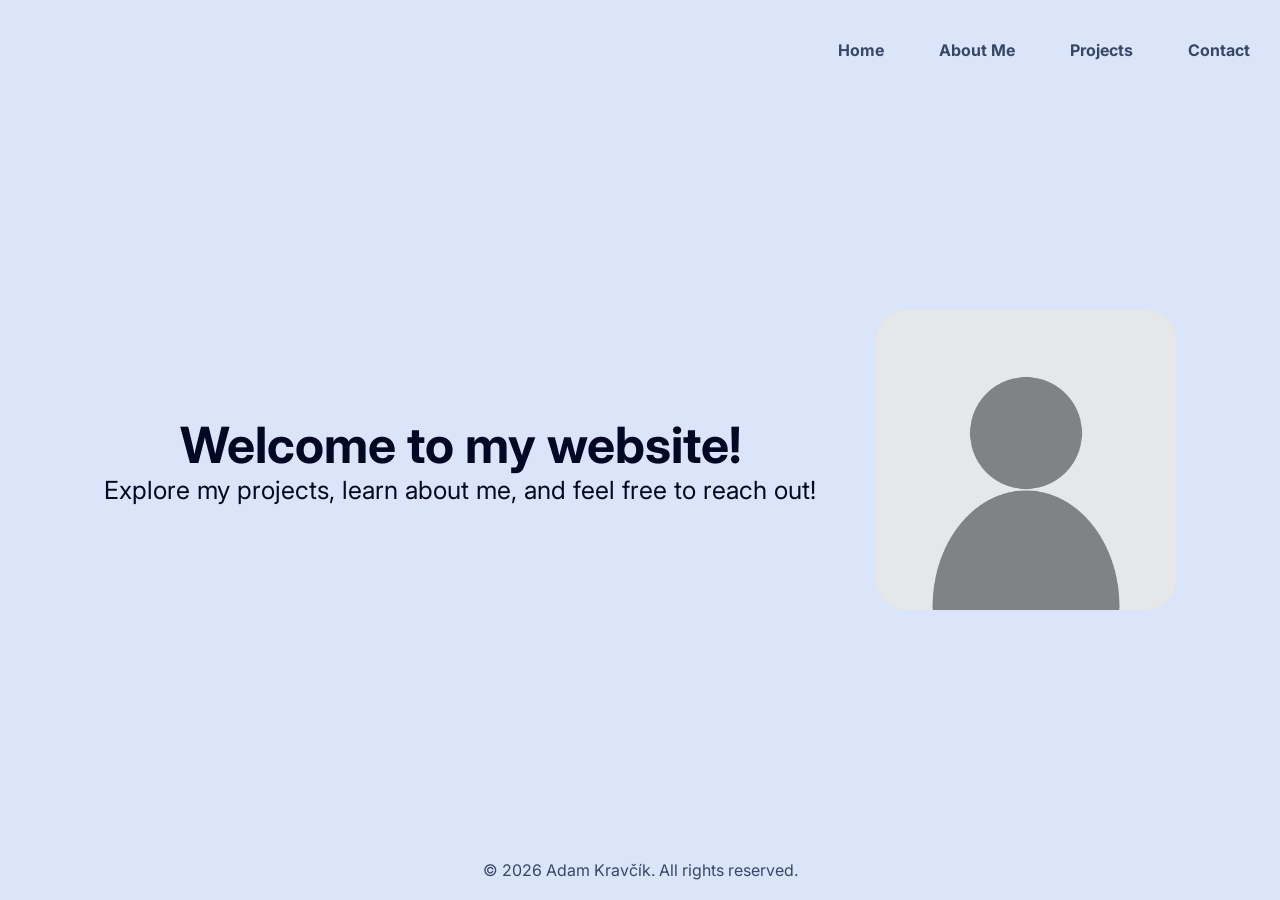
<file: index.html>
<!doctype html>
<html lang="en">
  <head>
    <!-- Document metadata and shared stylesheet. -->
    <meta charset="UTF-8" />
    <meta name="viewport" content="width=device-width, initial-scale=1.0" />
    <link rel="stylesheet" href="./styles.css" />
    <link rel="preconnect" href="https://fonts.googleapis.com" />
    <link rel="preconnect" href="https://fonts.gstatic.com" crossorigin />
    <link
      href="https://fonts.googleapis.com/css2?family=Inter:wght@400;500;600;700;800&display=swap"
      rel="stylesheet"
    />
    <title>Portfolio</title>
  </head>
  <body>
    <div id="container_index">
      <!-- Navigation links to the portfolio pages. -->
      <nav>
        <button
          type="button"
          class="menu-toggle"
          aria-label="Open navigation menu"
          aria-expanded="false"
          aria-controls="main-nav"
        >
          ☰
        </button>
        <ul id="main-nav">
          <li><a href="index.html">Home</a></li>
          <li><a href="about.html">About Me</a></li>
          <li><a href="projects.html">Projects</a></li>
          <li><a href="contact.html">Contact</a></li>
        </ul>
      </nav>
      <!-- Welcome message for the portfolio home page. -->
      <main id="index">
        <div id="index-intro">
          <h1>Welcome to my website!</h1>
          <p>
            Explore my projects, learn about me, and feel free to reach out!
          </p>
        </div>
        <img src="./img/blank-pfp.png" alt="Adam Kravčík" id="profile-image" />
      </main>
      <!-- Shared copyright notice. -->
      <footer>
        <p>&copy; 2026 Adam Kravčík. All rights reserved.</p>
      </footer>
    </div>
    <script src="./script.js"></script>
  </body>
</html>
</file>
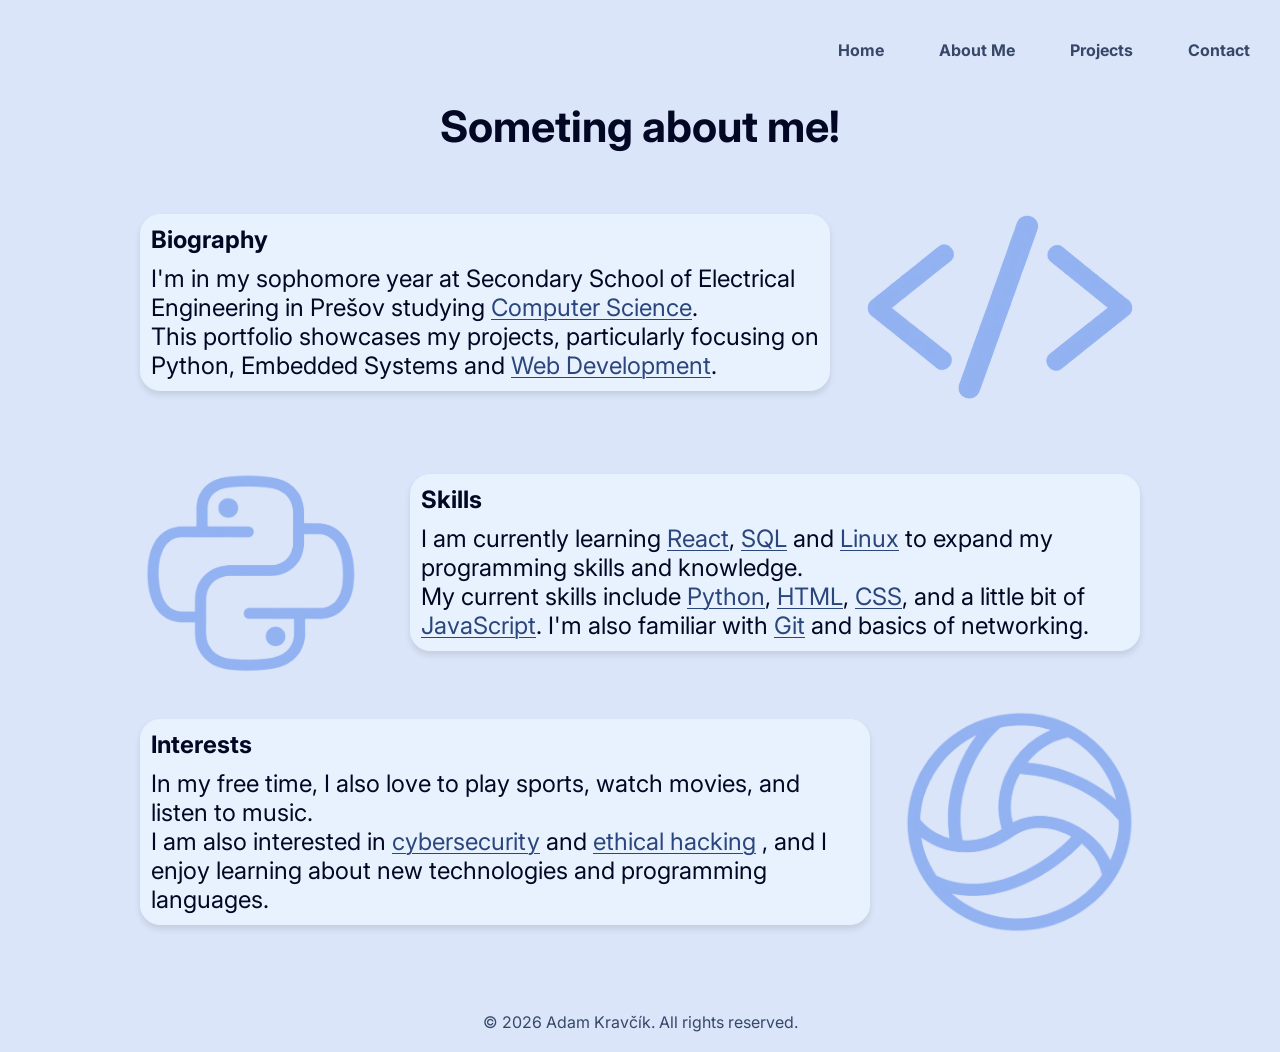
<file: about.html>
<!doctype html>
<html lang="en">
  <head>
    <!-- Document metadata and shared stylesheet. -->
    <meta charset="UTF-8" />
    <meta name="viewport" content="width=device-width, initial-scale=1.0" />
    <link rel="stylesheet" href="./styles.css" />
    <link rel="preconnect" href="https://fonts.googleapis.com" />
    <link rel="preconnect" href="https://fonts.gstatic.com" crossorigin />
    <link
      href="https://fonts.googleapis.com/css2?family=Inter:wght@400;500;600;700;800&display=swap"
      rel="stylesheet"
    />
    <title>Portfolio</title>
  </head>
  <body>
    <div id="container_about">
      <!-- Navigation links to the portfolio pages. -->
      <nav>
        <button
          type="button"
          class="menu-toggle"
          aria-label="Open navigation menu"
          aria-expanded="false"
          aria-controls="main-nav"
        >
          ☰
        </button>
        <ul id="main-nav">
          <li><a href="index.html">Home</a></li>
          <li><a href="about.html">About Me</a></li>
          <li><a href="projects.html">Projects</a></li>
          <li><a href="contact.html">Contact</a></li>
        </ul>
      </nav>
      <!-- About page biography and skills. -->
      <main id="about">
        <div id="about-intro">
          <h2>Someting about me!</h2>
        </div>
        <div class="about-row image-right">
          <section class="about-section">
            <h4>Biography</h4>
            <p>
              I'm in my sophomore year at Secondary School of Electrical
              Engineering in Prešov studying
              <a
                href="https://www.britannica.com/science/computer-science"
                class="tech-link"
                target="_blank"
                >Computer Science</a
              >.
            </p>
            <p>
              This portfolio showcases my projects, particularly focusing on
              Python, Embedded Systems and
              <a
                class="tech-link"
                href="https://developer.mozilla.org/en-US/docs/Learn_web_development"
                target="_blank"
                rel="noopener noreferrer"
                >Web Development</a
              >.
            </p>
          </section>
          <img
            src="./img/code.png"
            alt="Code on a computer screen"
            id="code-image"
          />
        </div>

        <div class="about-row image-left">
          <section class="about-section">
            <h4>Skills</h4>
            <p>
              I am currently learning
              <a
                class="tech-link"
                href="https://react.dev/learn"
                target="_blank"
                rel="noopener noreferrer"
                >React</a
              >,
              <a
                class="tech-link"
                href="https://www.postgresql.org/docs/"
                target="_blank"
                rel="noopener noreferrer"
                >SQL</a
              >
              and
              <a
                class="tech-link"
                href="https://docs.kernel.org/"
                target="_blank"
                rel="noopener noreferrer"
                >Linux</a
              >
              to expand my programming skills and knowledge.
            </p>
            <p>
              My current skills include
              <a
                class="tech-link"
                href="https://docs.python.org/"
                target="_blank"
                rel="noopener noreferrer"
                >Python</a
              >,
              <a
                class="tech-link"
                href="https://developer.mozilla.org/en-US/docs/Web/HTML"
                target="_blank"
                rel="noopener noreferrer"
                >HTML</a
              >,
              <a
                class="tech-link"
                href="https://developer.mozilla.org/en-US/docs/Web/CSS"
                target="_blank"
                rel="noopener noreferrer"
                >CSS</a
              >, and a little bit of
              <a
                class="tech-link"
                href="https://developer.mozilla.org/en-US/docs/Web/JavaScript"
                target="_blank"
                rel="noopener noreferrer"
                >JavaScript</a
              >. I'm also familiar with
              <a
                class="tech-link"
                href="https://git-scm.com/doc"
                target="_blank"
                rel="noopener noreferrer"
                >Git</a
              >
              and basics of networking.
            </p>
          </section>
          <img
            src="./img/python.png"
            alt="Python programming language logo"
            id="python-image"
          />
        </div>

        <div class="about-row image-right">
          <section class="about-section">
            <h4>Interests</h4>
            <p>
              In my free time, I also love to play sports, watch movies, and
              listen to music.
            </p>
            <p>
              I am also interested in
              <a
                href="https://www.ibm.com/think/topics/cybersecurity"
                class="tech-link"
                target="_blank"
                >cybersecurity</a
              >
              and
              <a
                href="https://www.ibm.com/think/topics/ethical-hacking"
                class="tech-link"
                target="_blank"
                >ethical hacking</a
              >
              , and I enjoy learning about new technologies and programming
              languages.
            </p>
          </section>
          <img
            src="./img/volleyball.png"
            alt="Volleyball"
            id="volleyball-image"
          />
        </div>
      </main>
      <!-- Shared copyright notice. -->
      <footer>
        <p>&copy; 2026 Adam Kravčík. All rights reserved.</p>
      </footer>
    </div>
    <script src="./script.js"></script>
  </body>
</html>
</file>
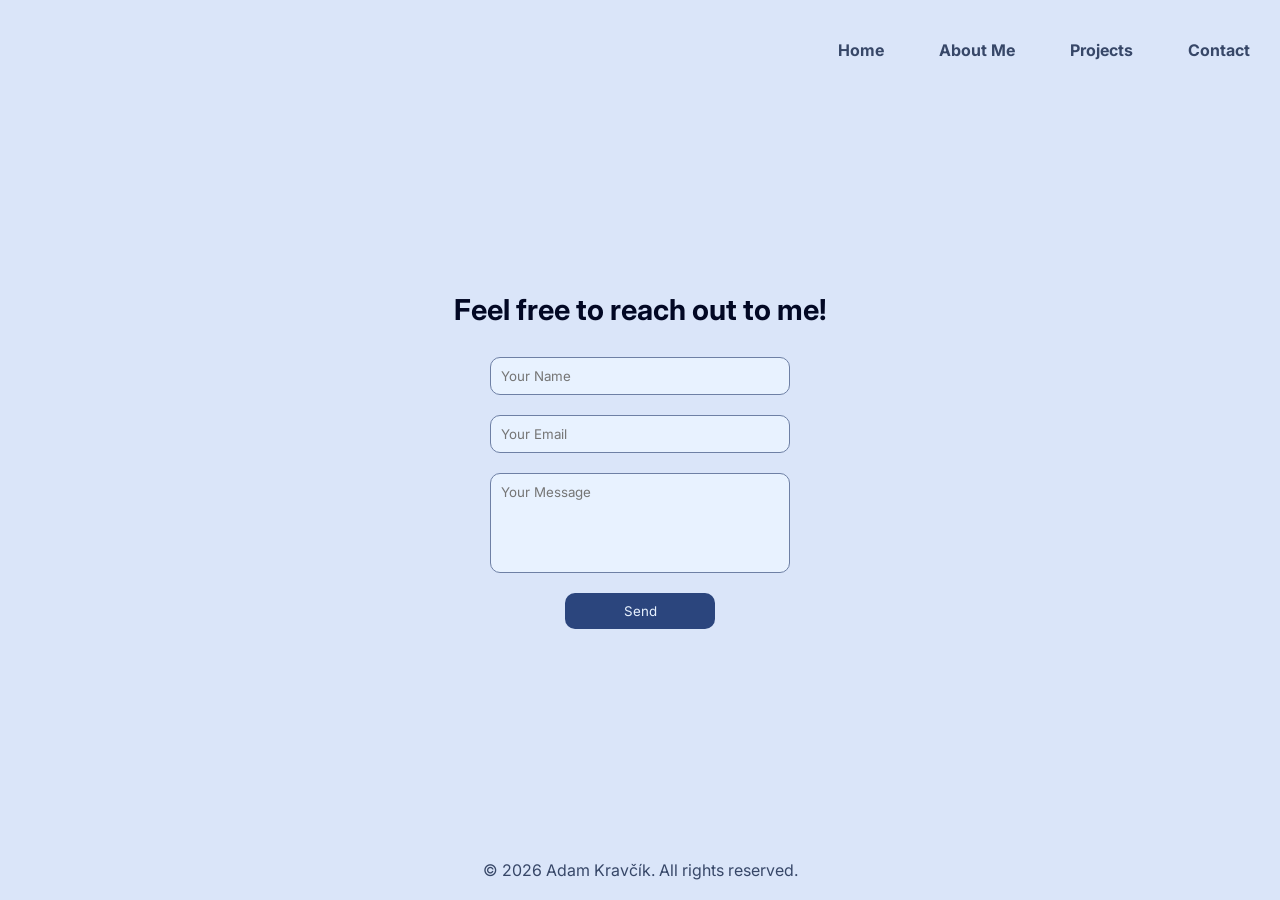
<file: contact.html>
<!doctype html>
<html lang="en">
  <head>
    <!-- Document metadata and shared stylesheet. -->
    <meta charset="UTF-8" />
    <meta name="viewport" content="width=device-width, initial-scale=1.0" />
    <link rel="stylesheet" href="./styles.css" />
    <link rel="preconnect" href="https://fonts.googleapis.com" />
    <link rel="preconnect" href="https://fonts.gstatic.com" crossorigin />
    <link
      href="https://fonts.googleapis.com/css2?family=Inter:wght@400;500;600;700;800&display=swap"
      rel="stylesheet"
    />
    <title>Portfolio</title>
  </head>
  <body>
    <div id="container_contact">
      <!-- Navigation links to the portfolio pages. -->
      <nav>
        <button
          type="button"
          class="menu-toggle"
          aria-label="Open navigation menu"
          aria-expanded="false"
          aria-controls="main-nav"
        >
          ☰
        </button>
        <ul id="main-nav">
          <li><a href="index.html">Home</a></li>
          <li><a href="about.html">About Me</a></li>
          <li><a href="projects.html">Projects</a></li>
          <li><a href="contact.html">Contact</a></li>
        </ul>
      </nav>
      <!-- Contact form and its status message. -->
      <main id="contact">
        <div id="contact-intro">
            <h2 id="contact-message">Feel free to reach out to me!</h2>
        </div>
        <input type="text" placeholder="Your Name" id="name" />
        <input type="email" placeholder="Your Email" id="email" />
        <textarea placeholder="Your Message" id="message"></textarea>
        <button type="submit" id="submit" onclick="sendEmail()">Send</button>
        <p id="info"></p>
      </main>
      <!-- Shared copyright notice. -->
      <footer>
        <p>&copy; 2026 Adam Kravčík. All rights reserved.</p>
      </footer>
    </div>
    <!-- Loads the contact form's client-side behavior. -->
    <script src="./script.js"></script>
  </body>
</html>
</file>
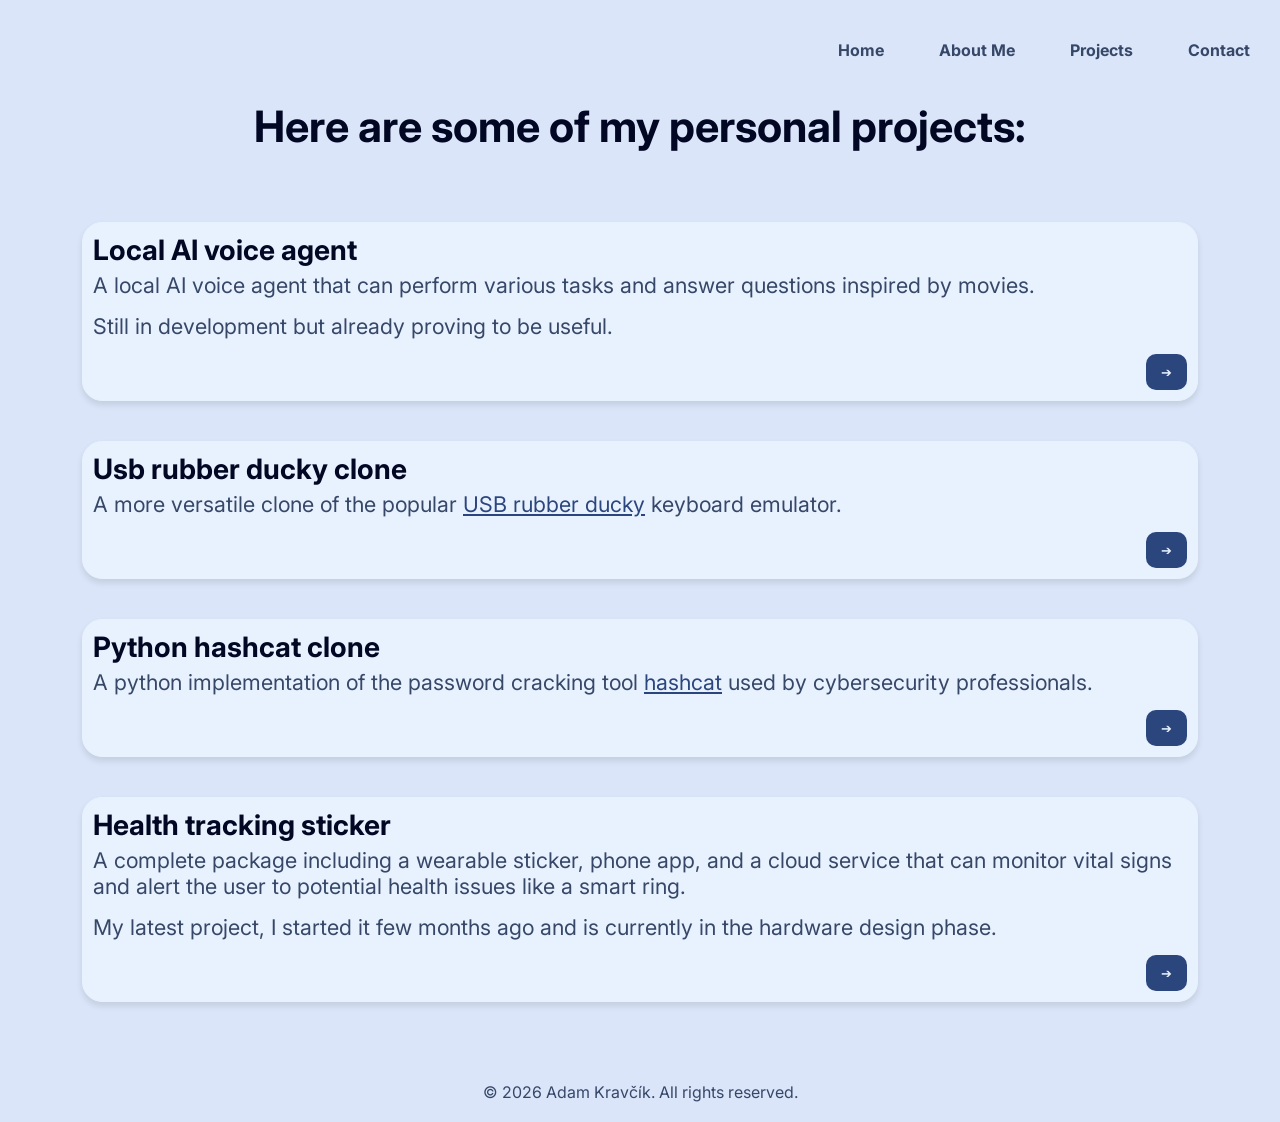
<file: projects.html>
<!doctype html>
<html lang="en">
  <head>
    <!-- Document metadata and shared stylesheet. -->
    <meta charset="UTF-8" />
    <meta name="viewport" content="width=device-width, initial-scale=1.0" />
    <link rel="stylesheet" href="./styles.css" />
    <link rel="preconnect" href="https://fonts.googleapis.com" />
    <link rel="preconnect" href="https://fonts.gstatic.com" crossorigin />
    <link
      href="https://fonts.googleapis.com/css2?family=Inter:wght@400;500;600;700;800&display=swap"
      rel="stylesheet"
    />
    <title>Portfolio</title>
  </head>
  <body>
    <div id="container_projects">
      <!-- Navigation links to the portfolio pages. -->
      <nav>
        <button
          type="button"
          class="menu-toggle"
          aria-label="Open navigation menu"
          aria-expanded="false"
          aria-controls="main-nav"
        >
          ☰
        </button>
        <ul id="main-nav">
          <li><a href="index.html">Home</a></li>
          <li><a href="about.html">About Me</a></li>
          <li><a href="projects.html">Projects</a></li>
          <li><a href="contact.html">Contact</a></li>
        </ul>
      </nav>
      <!-- Project summaries and related links. -->
      <main id="projects">
        <div id="projects-intro">
          <h2>Here are some of my personal projects:</h2>
        </div>
        <section class="project-section">
          <h3>Local AI voice agent</h3>
          <p class="project-description">
            A local AI voice agent that can perform various tasks and answer
            questions inspired by movies.
          </p>
          <p class="project-description">
            Still in development but already proving to be useful.
          </p>
          <button
            type="button"
            class="project-button"
            onclick="
              window.open('https://github.com/Ejadm456/F.R.I.D.A.Y', '_blank')
            "
          >
            ➔
          </button>
        </section>

        <section class="project-section">
          <h3>Usb rubber ducky clone</h3>
          <p class="project-description">
            A more versatile clone of the popular
            <a
              href="https://shop.hak5.org/products/usb-rubber-ducky"
              target="_blank"
              >USB rubber ducky</a
            >
            keyboard emulator.
          </p>
          <button
            type="button"
            class="project-button"
            onclick="
              window.open(
                'https://github.com/Ejadm456/Malduino-clone',
                '_blank',
              )
            "
          >
            ➔
          </button>
        </section>

        <section class="project-section">
          <h3>Python hashcat clone</h3>
          <p class="project-description">
            A python implementation of the password cracking tool
            <a href="https://hashcat.net/" target="_blank">hashcat</a> used by
            cybersecurity professionals.
          </p>
          <button
            type="button"
            class="project-button"
            onclick="
              window.open('https://github.com/Ejadm456/hashcat-clone', '_blank')
            "
          >
            ➔
          </button>
        </section>

        <section class="project-section">
          <h3>Health tracking sticker</h3>
          <p class="project-description">
            A complete package including a wearable sticker, phone app, and a
            cloud service that can monitor vital signs and alert the user to
            potential health issues like a smart ring.
          </p>
          <p class="project-description">
            My latest project, I started it few months ago and is currently in
            the hardware design phase.
          </p>
          <button
            type="button"
            class="project-button"
            onclick="
              window.open('https://github.com/Ejadm456/Health-chip', '_blank')
            "
          >
            ➔
          </button>
        </section>
      </main>
      <!-- Shared copyright notice. -->
      <footer>
        <p>&copy; 2026 Adam Kravčík. All rights reserved.</p>
      </footer>
    </div>
    <script src="./script.js"></script>
  </body>
</html>
</file>
<file: styles.css>
/* Reset default browser spacing so the page layout is consistent. */
* {
  margin: 0;
  padding: 0;
  box-sizing: border-box;
  font-family: 'Inter', sans-serif;
}

html {
  min-height: 100%;
  overflow-x: clip;
}

body {
  min-height: 100vh;
  width: 100%;
  overflow-x: clip;
  display: flex;
  flex-direction: column;
}

/* Dark palette is the default; components reference these with var(--name). */
:root {
  --bg-dark:#1B1F24;
  --bg: #2D343F;
  --bg-light: #4A5568;
  --text: #FFFFFF;
  --text-muted: #E4E7EC;
  --highlight: #4299E1;
  --border: #718096;
  --border-muted: oklch(0.3 0.06 264);
  --primary: oklch(0.76 0.1 264);
  --secondary: oklch(0.76 0.1 84);
  --danger: oklch(62.235% 0.10341 30.901);
  --warning: oklch(80.71% 0.11062 100.428);
  --success: oklch(68.988% 0.08656 159.219);
  --info: oklch(70.275% 0.10573 259.852);
}

/* Replace the palette when the browser or OS is set to light mode. */
@media (prefers-color-scheme: light) {
  :root {
    --bg-dark: oklch(0.92 0.03 264);
    --bg: oklch(0.96 0.03 264);
    --bg-light: oklch(1 0.03 264);
    --text: oklch(0.15 0.06 264);
    --text-muted: oklch(0.4 0.06 264);
    --highlight: oklch(1 0.06 264);
    --border: oklch(0.6 0.06 264);
    --border-muted: oklch(0.7 0.06 264);
    --primary: oklch(0.4 0.1 264);
    --secondary: oklch(0.4 0.1 84);
    --danger: oklch(0.5 0.06 30);
    --warning: oklch(0.5 0.06 100);
    --success: oklch(0.5 0.06 160);
    --info: oklch(0.5 0.06 260);
  }

  /* Use a light-mode hover treatment for navigation links. */
  nav a:hover {
    background-color: var(--bg-light);
    color: var(--text);
    border-radius: 10px;
  }
}

@media (prefers-color-scheme: dark) {
  /* Use a dark-mode hover treatment for navigation links. */
  nav a:hover {
    background-color: var(--primary);
    color: var(--bg);
    border-radius: 10px;
  }
}

@media (max-width: 600px) {
  /* Make the contact form fields and button full width on small screens. */
  #name,
  #email,
  #message,
  #submit {
    width: 90%;
    margin-left: auto;
    margin-right: auto;
  }
}

/* Make the page fill the viewport and let the main content grow. */
body {
  font-family: Arial, sans-serif;
  background-color: var(--bg-dark);
  color: var(--text);
  min-height: 100vh;
  margin: 0;
}

body > div {
  flex: 1;
  display: flex;
  flex-direction: column;
  min-height: 100vh;
}

/* Keep the footer below the main content on short pages. */
main {
  flex: 1;
}

nav {
  background-color: var(--bg-dark);
  margin-top: 20px;
  padding: 10px;
  display: flex;
  justify-content: right;
}

.menu-toggle {
  display: none;
}

/* Lay out navigation links in a horizontal row with consistent spacing. */
nav ul {
  display: flex;
  gap: 15px;
  list-style: none;
}

nav a {
  color: var(--text-muted);
  text-decoration: none;
  font-weight: bold;
  padding: 5px 10px;
}

@media (max-width: 599.98px) {
  nav {
    flex-direction: column;
    align-items: flex-end;
  }

  .menu-toggle {
    display: block;
    color: var(--text);
    background: transparent;
    border: 0;
    font-size: 1.5rem;
    cursor: pointer;
  }

  nav ul {
    display: none;
    flex-direction: column;
    gap: 10px;
    width: 100%;
  }

  nav ul.is-open {
    display: flex;
  }
}

/* Center the landing/contact sections and space out content pages. */
#index {
  flex: 1;
  display: flex;
  flex-direction: row;
  align-items: center;
  justify-content: center;
  gap: 60px;
  text-align: center;
  font-size: 1.3em;
}

@media (max-width: 599.98px) {
  #index {
    flex-direction: column;
    gap: 20px;
  }
}


#contact {
  flex: 1;
  display: flex;
  flex-direction: column;
  justify-content: center;
  text-align: center;
  font-size: 1.5em;
}

/* Give the project and about sections room around their content. */
#projects,
#about {
  flex: 1;
  padding: 20px;
  font-size: 1.5em;
}

#index-intro {
  margin-bottom: 0;
  font-size: 1.2em;
  color: var(--text);
}

#profile-image {
  display: block;
  width: 300px;
  height: 300px;
  border-radius: 10%;
  margin: 0;
  object-fit: cover;
}

#about-intro {
  margin-bottom: 40px;
  font-size: 1.2em;
  color: var(--text);
  display: flex;
  justify-content: center;
}


/* Style the project list and descriptions. */

.about-section {
  margin-bottom: 40px;
  padding: 10px;
  border: 1px solid var(--bg);
  border-radius: 20px;
  background-color: var(--bg);
  max-width: 50%;
  margin-left: auto;
  margin-right: auto;
  box-shadow: 0 4px 6px rgba(0, 0, 0, 0.1);
}

.about-row {
  display: flex;
  align-items: center;
  gap: 30px;
  max-width: 1000px;
  margin: 0 auto;
}

.about-row.image-left {
  flex-direction: row-reverse;
}

.about-row .about-section {
  flex: 1;
  max-width: none;
  margin: 0 0 40px;
}

#code-image, #python-image, #volleyball-image {
  display: block;
  flex: 0 0 240px;
  width: 280px;
  height: 220px;
  margin: 0 0 40px;
  object-fit: cover;
  border-radius: 16px;
}

#code-image {
  object-fit: contain;
}

@media (max-width: 650px) {
  #about {
    padding: 12px;
    font-size: 1em;
  }

  .about-row {
    gap: 12px;
    max-width: 520px;
  }

  .about-row .about-section {
    min-width: 0;
    padding: 12px;
    margin-bottom: 20px;
  }

  #code-image, #python-image, #volleyball-image {
    flex: 0 0 clamp(80px, 25vw, 130px);
    width: clamp(80px, 25vw, 130px);
    height: clamp(80px, 25vw, 130px);
    margin-bottom: 20px;
    object-fit: contain;
  }
}

#projects-intro {
  margin-bottom: 70px;
  font-size: 1.2em;
  color: var(--text);
  display: flex;
  justify-content: center;
}

.project-description {
  margin-top: 5px;
  margin-bottom: 15px;
  font-size: 0.9em;
  color: var(--text-muted);
}

.project-description a {
  color: var(--primary);
}

.project-description a:hover {
  color: var(--secondary);
}

h4 {
  margin-bottom: 10px;
}

.tech-link {
  color: var(--primary);
  text-decoration: underline;
  text-decoration-thickness: 1px;
  text-underline-offset: 3px;
}

.tech-link:hover {
  color: var(--secondary);
}

section {
  display: block;
  margin-bottom: 40px;
  padding: 10px;
  border: 1px solid var(--bg);
  border-radius: 20px;
  background-color: var(--bg);
  max-width: 90%;
  margin-left: auto;
  margin-right: auto;
  box-shadow: 0 4px 6px rgba(0, 0, 0, 0.1);
}

.project-button {
  display: block;
  margin-left: auto;
  padding: 10px 15px;
  background-color: var(--primary);
  color: var(--bg);
  border: none;
  border-radius: 10px;
  cursor: pointer;
}

.project-button:hover {
  background-color: var(--secondary);
  color: var(--bg);
}
/* Add breathing room to list items across the pages. */
li {
  padding: 10px;
}

#contact-message {
  margin: 20px;
  font-size: 1.2em;
  color: var(--text);
}

/* Match the contact fields to the active color palette. */
#name,
#email {
  width: 300px;
  padding: 10px;
  margin: 10px;
  margin-left: auto;
  margin-right: auto;
  color: var(--text);
  background-color: var(--bg);
  border: 1px solid var(--border);
  border-radius: 10px;
}

#message {
  width: 300px;
  height: 100px;
  padding: 10px;
  margin: 10px;
  margin-left: auto;
  margin-right: auto;
  color: var(--text);
  background-color: var(--bg);
  border: 1px solid var(--border);
  border-radius: 10px;
  resize: none;
}

/* Make the submit button stand out and indicate that it is clickable. */
#submit {
  width: 150px;
  padding: 10px 20px;
  margin: 10px;
  margin-left: auto;
  margin-right: auto;
  color: var(--bg);
  background-color: var(--primary);
  border: none;
  border-radius: 10px;
  cursor: pointer;
}

#submit:hover {
  background-color: var(--secondary);
}

#info {
  margin-top: 10px;
  color: var(--success);
  font-size: 0.8em;
}

/* Keep the footer at the bottom and visually separate it from the page. */
footer {
  display: flex;
  justify-content: center;
  flex-direction: column;
  background-color: var(--bg-dark);
  padding: 20px;
  text-align: center;
  color: var(--text-muted);
  margin-top: auto;
  width: 100%;
}
</file>
